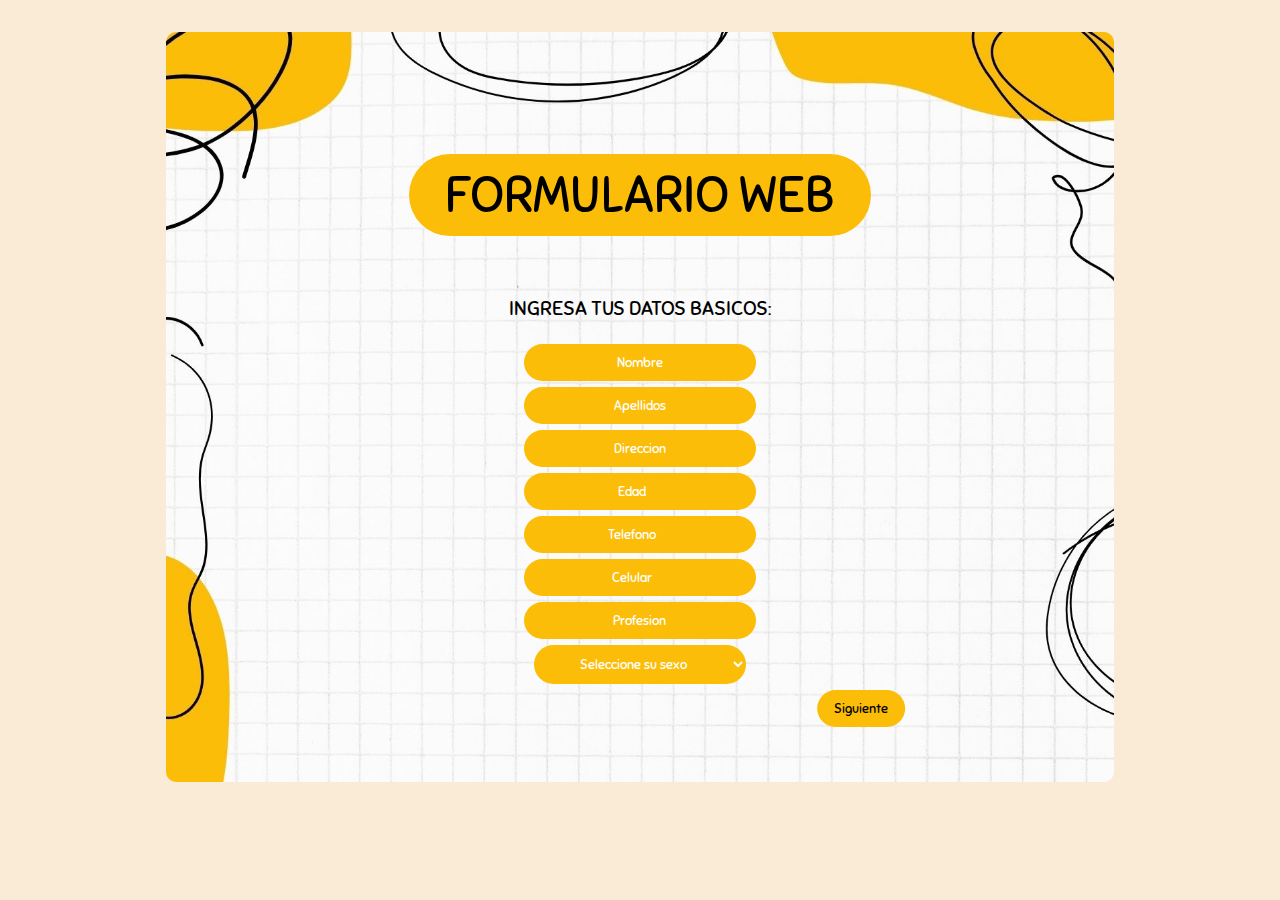
<file: index.html>
<!DOCTYPE html>
    <html lang="es"> 
        <head>

            <title>Formulario Encuesta</title>
            <link rel="stylesheet" type="text/css" href="https://fonts.googleapis.com/css?family=Sniglet"/>
            <link rel="stylesheet" href="style.css" >
            <meta charset="UTF-8">

        </head>
    <body>
        
    <div class="Todo">

        <h1>FORMULARIO WEB</h1>
            
        <h3>INGRESA TUS DATOS BASICOS:</h3>

        <section class="caja_1">



<div>

    <form action="https://github.com/3D74R08/Formulariio2/blob/main/index.html" method="post">


            <input class="Reg" type="text" pattern="[A-Za-z\s]+" title="Solo se permiten letras" name="Nombres" size="30" placeholder="Nombre" 
            required oninvalid="this.setCustomValidity('Por favor ingrese su Nombre')"><br>


            <input class="Reg" type="text" name="Apellidos" size="30" placeholder="Apellidos" required oninvalid="this.setCustomValidit('Por favor ingrese su Apellidos')"><br>

            <input class="Reg" type="text" name="Direccion" size="30" placeholder="Direccion" required oninvalid="this.setCustomValidit('Por favor ingrese su Direccion')">
            <br>

</div>
        

            <input class="Reg" type="number" name="Edad" size="30" placeholder="Edad" required oninvalid="this.setCustomValidit('Por favor ingrese su Edad')"><br>

            <input class="Reg" type="number" name="Telefono" size="20" placeholder="Telefono"  required oninvalid="this.setCustomValidit('Por favor ingrese su Telefono')"><br>

            <input class="Reg"type="number" name="Celular" size="30" placeholder="Celular"  required oninvalid="this.setCustomValidit('Por favor ingrese su Celular')"><br>

            <input class="Reg" type="text" name="Profesion" size="30" placeholder="Profesion"  required oninvalid="this.setCustomValidit('Por favor ingrese su Profesion')"><br>
            <div>
                <select class="Reg">
                    <option class="Reg" value="Sexo" placeholder="Sexo">Seleccione su sexo</option>
                    <option class="Reg" value="Hombre" placeholder="Sexo">Mujer</option>
                    <option class="Reg" value="Mujer" placeholder="Sexo">Hombre</option>
                </select><br>
            </div>

        </section>
        <button type="submit" class="a" href="https://github.com/3D74R08/Formulariio2/blob/main/index.html">Siguiente</button>
        </form>
    <br>
        
</div>
</body>
</html>
</file>
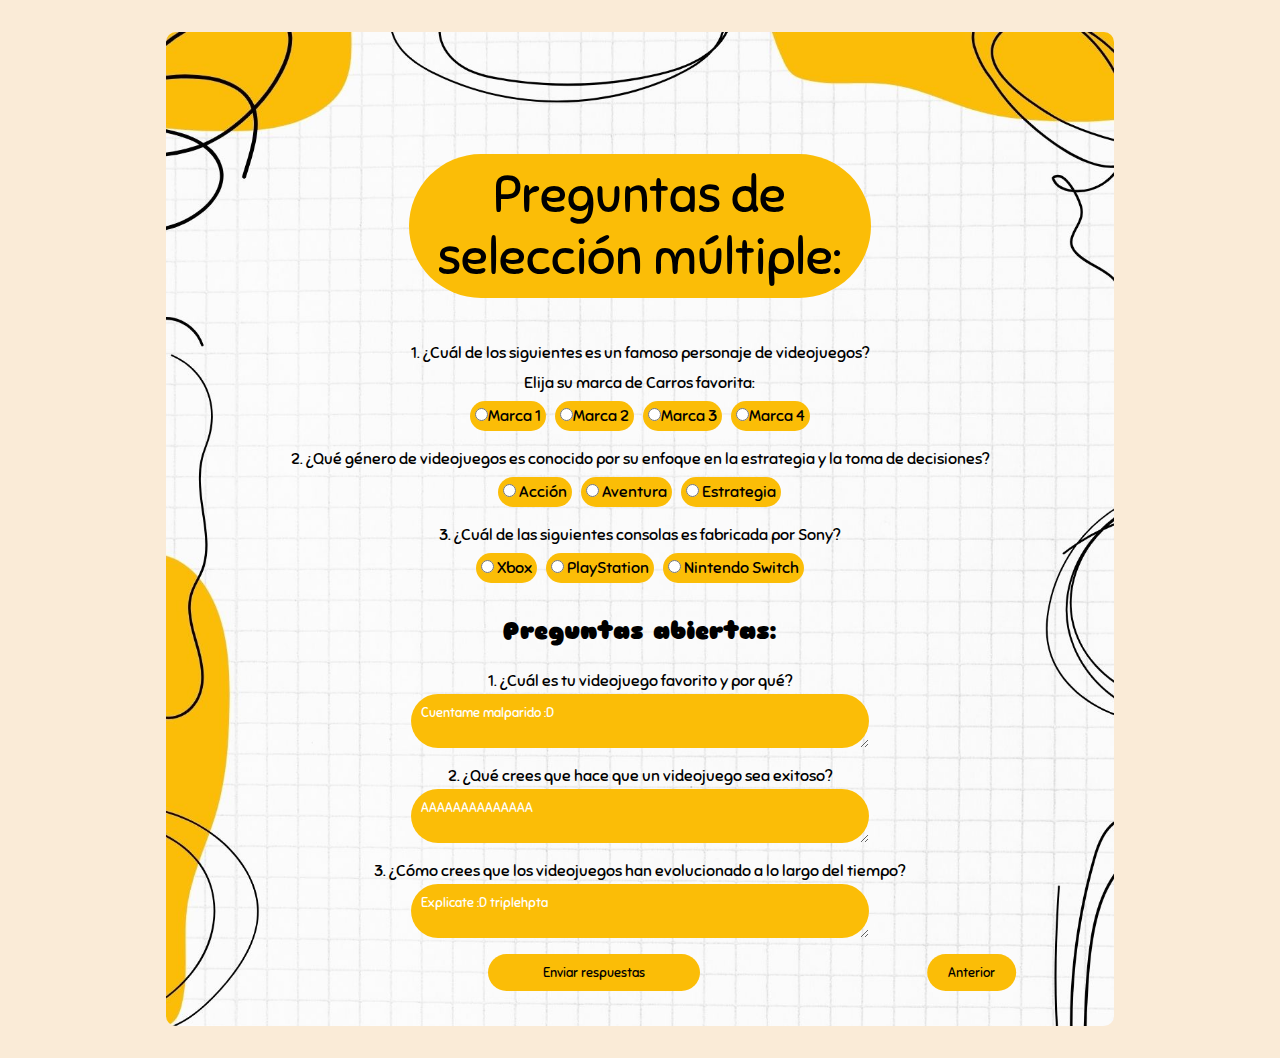
<file: index2.html>
<!DOCTYPE html>
<html lang="es">
<head>
    <link rel="stylesheet" href="style.css">
    <link rel="stylesheet" type="text/css" href="https://fonts.googleapis.com/css?family=Sniglet"/>
    <meta charset="UTF-8">
    <meta name="viewport" content="width=device-width, initial-scale=1.0">
    <title>Trivia de Videojuegos</title>
</head>
<body>


    <div class="Todo1">
        <h1>Preguntas de selección múltiple:</h1>
    <form >
        
        <p>
            1. ¿Cuál de los siguientes es un famoso personaje de videojuegos?


            <p>Elija su marca de Carros favorita:</p>

        <div class="Rad">
            <input type="radio"  id="miRadio" name="Marca">Marca 1<br>
        </div>

        <div class="Rad">
            <input type="radio" name="Marca">Marca 2<br>
        </div>
            
        <div class="Rad">
            <input type="radio" name="Marca">Marca 3<br>
        </div>

        <div class="Rad">
            <input type="radio" name="Marca">Marca 4<br>
        </div>

            <br>
            
        </p>
        <!-- Restricción aquí para no enviar si no se ha contestado -->
        <p>
            2. ¿Qué género de videojuegos es conocido por su enfoque en la estrategia y la toma de decisiones?
            <br>
            <div class="Rad">
            <input type="radio" id="p2a" name="pregunta2" value="a">
            <label for="p2a">Acción</label><br>
        </div>
        <div class="Rad">
            <input type="radio" id="p2b" name="pregunta2" value="b">
            <label for="p2b">Aventura</label><br>
        </div>
        <div class="Rad">
            <input type="radio" id="p2c" name="pregunta2" value="c">
            <label for="p2c">Estrategia</label><br>
        </div>

        </p>
        <!-- Restricción aquí para no enviar si no se ha contestado -->
        <p>
            3. ¿Cuál de las siguientes consolas es fabricada por Sony?
            <br>

            <div class="Rad">
            <input type="radio" id="p3a" name="pregunta3" value="a">
            <label for="p3a">Xbox</label><br>
            </div>
            <div class="Rad">
            <input type="radio" id="p3b" name="pregunta3" value="b">
            <label for="p3b">PlayStation</label><br>
            </div>

            <div class="Rad">
            <input type="radio" id="p3c" name="pregunta3" value="c">
            <label for="p3c">Nintendo Switch</label><br>
            </div>

        </p>
        <!-- Restricción aquí para no enviar si no se ha contestado -->

        <h2>Preguntas abiertas:</h2>
        <p>
            1. ¿Cuál es tu videojuego favorito y por qué?
            <br>
            <textarea id="pregunta4" name="pregunta4" required required oninvalid="this.setCustomValidit('Por favor ingrese su Profesion')" placeholder="Cuentame malparido :D"></textarea>
        </p>
        <!-- Restricción aquí para no enviar si no se ha contestado -->
        <p>
            2. ¿Qué crees que hace que un videojuego sea exitoso?
            <br>
            <textarea id="pregunta5" name="pregunta5"  required required oninvalid="this.setCustomValidit('Por favor ingrese su Profesion')" placeholder="AAAAAAAAAAAAAA"></textarea>
        </p>
        <!-- Restricción aquí para no enviar si no se ha contestado -->
        <p>
            3. ¿Cómo crees que los videojuegos han evolucionado a lo largo del tiempo?
            <br>
            <textarea id="pregunta6" name="pregunta6" required required oninvalid="this.setCustomValidit('Por favor ingrese su Profesion')" placeholder="Explicate :D triplehpta"></textarea>
        </p>
        <!-- Restricción aquí para no enviar si no se ha contestado -->

        <button type="submit">Enviar respuestas</button>
        <button type="submit" class="a" formaction="../Formulario web/index.html">Anterior</button>
    </form>
</div>
</body>
</html>
</file>
<file: style.css>
html{
  font-family: 'Sniglet', sans-serif;
 background-color: antiquewhite;
  
}

.Todo {
  width: 70%;
  padding: 2em;
  margin: 2em auto;
  border-radius: 10px;
  background-image: url("Fondo2.jpg");
  background-size: cover;
  text-align: center;
  display: flex;
  flex-direction: column;
  }

.Todo1 {
    width: 70%;
    padding: 2em;
    margin: 2em auto;
    border-radius: 10px;
    background-image: url("Fondo2.jpg");
    background-size: cover;
    text-align: center;
    display: flex;
    flex-direction: column;
}


h1{
  font-size: 50px;
  background-color: #FBBD07;
  font-family:'Sniglet', sans-serif;
  text-align: center;
  font-weight: normal;
  margin: 90px auto 40px  ;
  border-radius: 100px;
  padding:10px;
  width: 50%;
  background-color:#FBBD07;
  border: 10px;
}


h3{
  font-size: 20px;
  font-family:'Sniglet', sans-serif;
  text-align: center;
  font-weight: normal;

}
.caja1{
    display: flex;
    justify-content: space-between;
    padding-bottom: 20px;
    border-bottom: 10px;
    text-align: center;
    margin: 3px;
    border-radius: 100px;
    padding: 10px;
    width: 25%;
    background-color:#FBBD07;
    border: 10px;
    color:#000;

}


::placeholder{
  font-family:'Sniglet', sans-serif;
  color: #ffffff;
}

.Reg{
  text-align: center;
  margin: 3px;
  border-radius: 100px;
  padding: 10px;
  width: 24%;
  background-color:#FBBD07;
  border: 10px;
  color:#ffffff;  
  font-family:'Sniglet', sans-serif;
}

input[type="text"]{
  font-family:'Sniglet', sans-serif;
  color:#000; 
}


p{
  flex-direction: column;
margin: 0% auto;
  padding: 5px;
  text-align: center;
}

textarea{
  text-align: left;
  margin: 3px;
  border-radius: 100px;
  padding: 10px;
  width: 50%;
  background-color:#FBBD07;
  border: 10px;
  color:#000; 
  font-family:'Sniglet', sans-serif;

}
button{
  text-align: center;
  margin: 3px;
  border-radius: 100px;
  padding: 10px;
  width: 24%;
  background-color:#FBBD07;
  border: 10px;
  color:#000; 
  font-family:'Sniglet', sans-serif;
}

.Rad{
  display: flex;
  justify-content: space-between;
  display:inline-block;
  text-align: center;
  margin: 3px;
  border-radius: 100px;
  padding: 5px;
  background-color:#FBBD07;
  border: 10px;
  color:#000; 
}

input[type="Radio"]{
margin: 0% auto;
padding: 0% auto;

}


select {
  font-family:'Sniglet', sans-serif;
  color: #000;
  background-color:#FBBD07;
  border: 1px;
  border-radius: 100px;
  padding: 8px;
  width: 0% auto;
  margin: 3px;
  text-align: center;
}

.a{
  margin: 3px auto;
  border-radius: 100px;
  padding: 10px;
  width: 10%;
  background-color:#FBBD07;
  border: 10px;
  color:#000;
  text-decoration: none;
  align-self: flex-end;
  transform: translateX(250%);
}



.mario {
    width: 5px;
    height: 5px;
    position: relative;
    left: 100px;
    box-shadow: 0px 0px 0px transparent, 130px 5px #ffa500, 135px 5px #ffa500,
  140px 5px #ffa500, 95px 10px #de4513, 100px 10px #de4513, 105px 10px #de4513,
  110px 10px #de4513, 115px 10px #de4513, 130px 10px #ffa500,
  135px 10px #ffa500, 140px 10px #ffa500, 90px 15px #de4513, 95px 15px #de4513,
  100px 15px #de4513, 105px 15px #de4513, 110px 15px #de4513,
  115px 15px #de4513, 120px 15px #de4513, 125px 15px #de4513,
  130px 15px hsl(15, 84%, 47%), 135px 15px #ffa500, 140px 15px #ffa500,
  90px 20px #a52a2a, 95px 20px #a52a2a, 100px 20px #a52a2a, 105px 20px #ffa500,
  110px 20px #ffa500, 115px 20px #000, 120px 20px #ffa500, 130px 20px #4545bb,
  135px 20px #4545bb, 140px 20px #4545bb, 85px 25px #a52a2a, 90px 25px #ffa500,
  95px 25px #a52a2a, 100px 25px #ffa500, 105px 25px #ffa500,
  110px 25px #ffa500, 115px 25px #000, 120px 25px #ffa500, 125px 25px #ffa500,
  130px 25px #4545bb, 135px 25px #4545bb, 140px 25px #4545bb,
  85px 30px #a52a2a, 90px 30px #ffa500, 95px 30px #a52a2a, 100px 30px #a52a2a,
  105px 30px #ffa500, 110px 30px #ffa500, 115px 30px #ffa500,
  120px 30px #a52a2a, 125px 30px #ffa500, 130px 30px #ffa500,
  135px 30px #ffa500, 140px 30px #4545bb, 85px 35px #a52a2a, 90px 35px #a52a2a,
  95px 35px #ffa500, 100px 35px #ffa500, 105px 35px #ffa500,
  110px 35px #ffa500, 115px 35px #a52a2a, 120px 35px #a52a2a,
  125px 35px #a52a2a, 130px 35px #a52a2a, 135px 35px #a52a2a,
  95px 40px #ffa500, 100px 40px #ffa500, 105px 40px #ffa500,
  110px 40px #ffa500, 115px 40px #ffa500, 120px 40px #ffa500,
  125px 40px #ffa500, 130px 40px #4545bb, 75px 45px #4545bb, 80px 45px #4545bb,
  85px 45px #4545bb, 90px 45px #4545bb, 95px 45px #4545bb, 100px 45px #de4513,
  105px 45px #4545bb, 110px 45px #4545bb, 115px 45px #4545bb,
  120px 45px #de4513, 125px 45px #4545bb, 70px 50px #4545bb, 75px 50px #4545bb,
  80px 50px #4545bb, 85px 50px #4545bb, 90px 50px #4545bb, 95px 50px #4545bb,
  100px 50px #4545bb, 105px 50px #de4513, 110px 50px #4545bb,
  115px 50px #4545bb, 120px 50px #4545bb, 125px 50px #de4513, 140px 50px #000,
  65px 55px #ffa500, 70px 55px #ffa500, 75px 55px #4545bb, 80px 55px #4545bb,
  85px 55px #4545bb, 90px 55px #4545bb, 95px 55px #4545bb, 100px 55px #4545bb,
  105px 55px #de4513, 110px 55px #de4513, 115px 55px #de4513,
  120px 55px #de4513, 125px 55px #de4513, 140px 55px #000, 65px 60px #ffa500,
  70px 60px #ffa500, 75px 60px #ffa500, 85px 60px #de4513, 90px 60px #de4513,
  95px 60px #4545bb, 100px 60px #de4513, 105px 60px #de4513, 110px 60px #ff0,
  115px 60px #de4513, 120px 60px #de4513, 125px 60px #ff0, 130px 60px #de4513,
  135px 60px #000, 140px 60px #000, 70px 65px #ffa500, 80px 65px #000,
  85px 65px #de4513, 90px 65px #de4513, 95px 65px #de4513, 100px 65px #de4513,
  105px 65px #de4513, 110px 65px #de4513, 115px 65px #de4513,
  120px 65px #de4513, 125px 65px #de4513, 130px 65px #de4513, 135px 65px #000,
  140px 65px #000, 75px 70px #000, 80px 70px #000, 85px 70px #000,
  90px 70px #de4513, 95px 70px #de4513, 100px 70px #de4513, 105px 70px #de4513,
  110px 70px #de4513, 115px 70px #de4513, 120px 70px #de4513,
  125px 70px #de4513, 130px 70px #de4513, 135px 70px #000, 140px 70px #000,
  70px 75px #000, 75px 75px #000, 80px 75px #000, 85px 75px #de4513,
  90px 75px #de4513, 95px 75px #de4513, 100px 75px #de4513, 105px 75px #de4513,
  110px 75px #de4513, 115px 75px #de4513, 70px 80px #000, 85px 80px #de4513,
  90px 80px #de4513, 95px 80px #de4513;
  }
</file>
